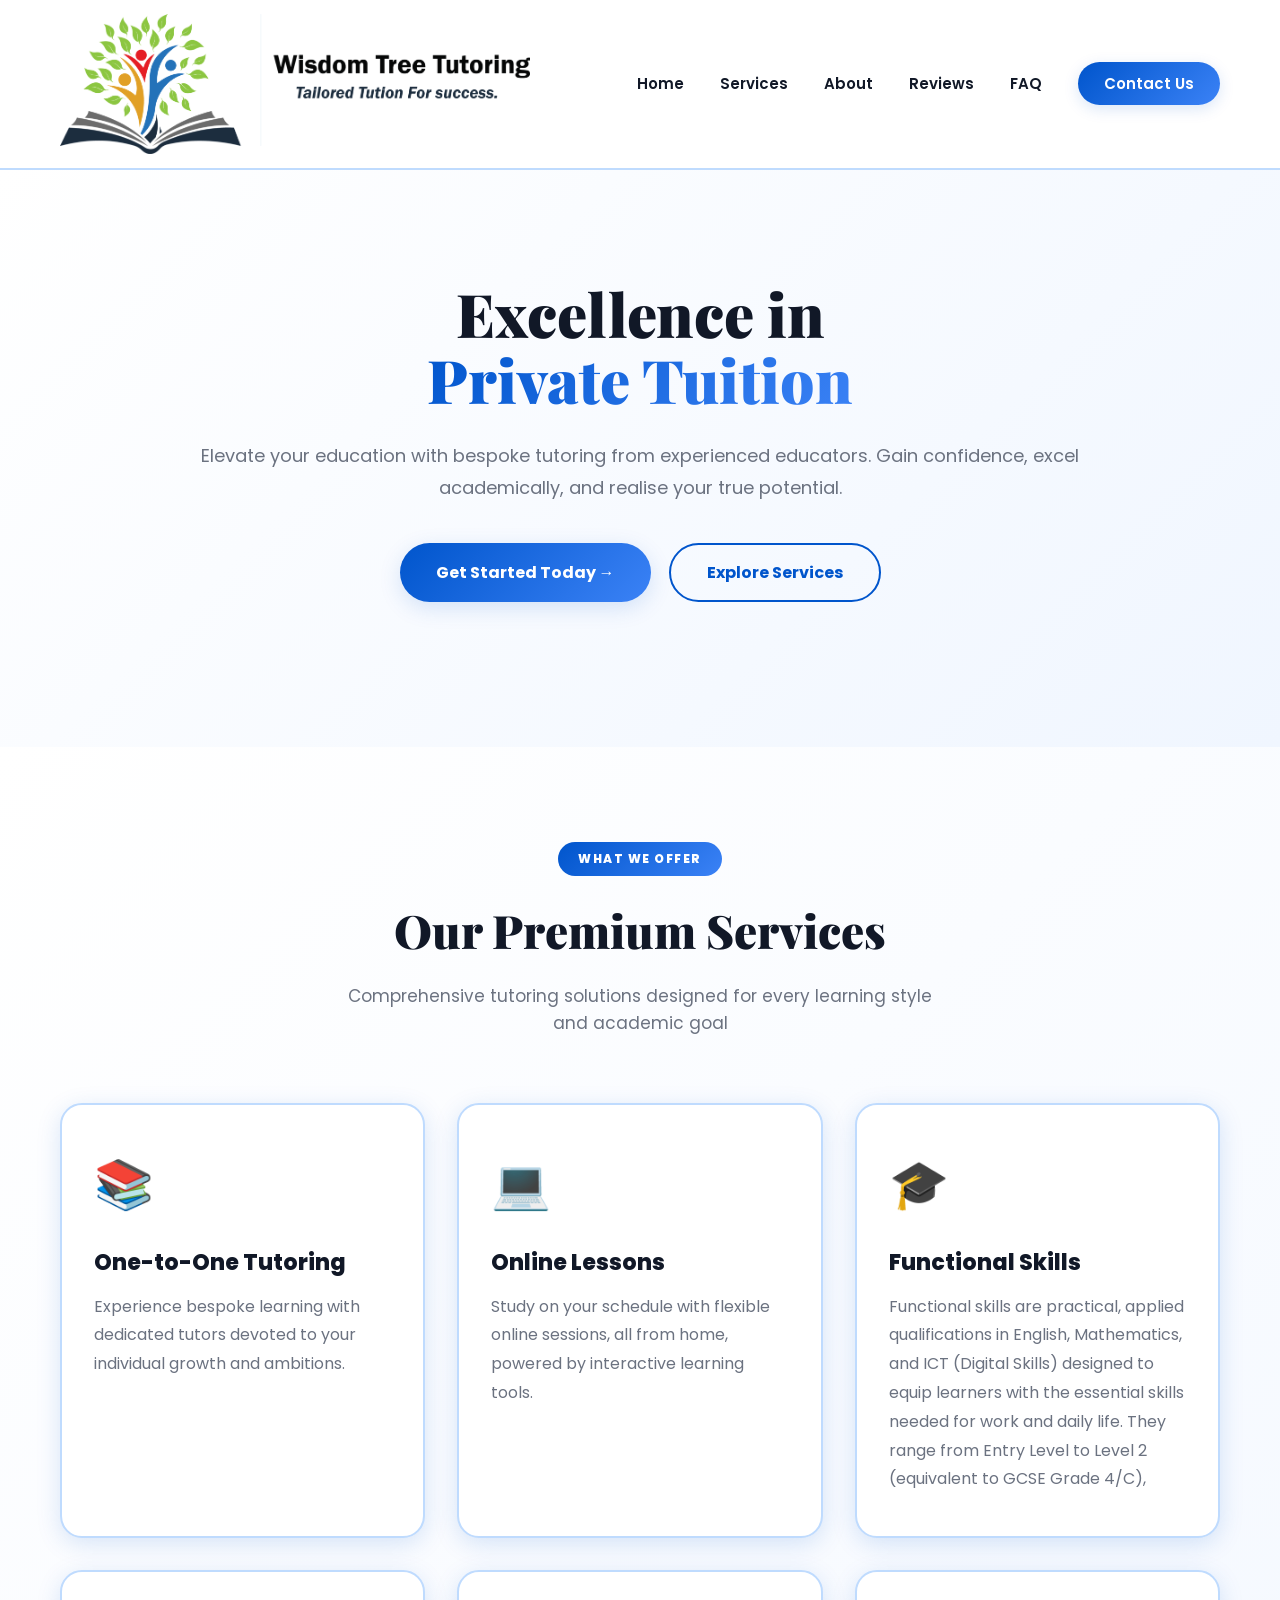
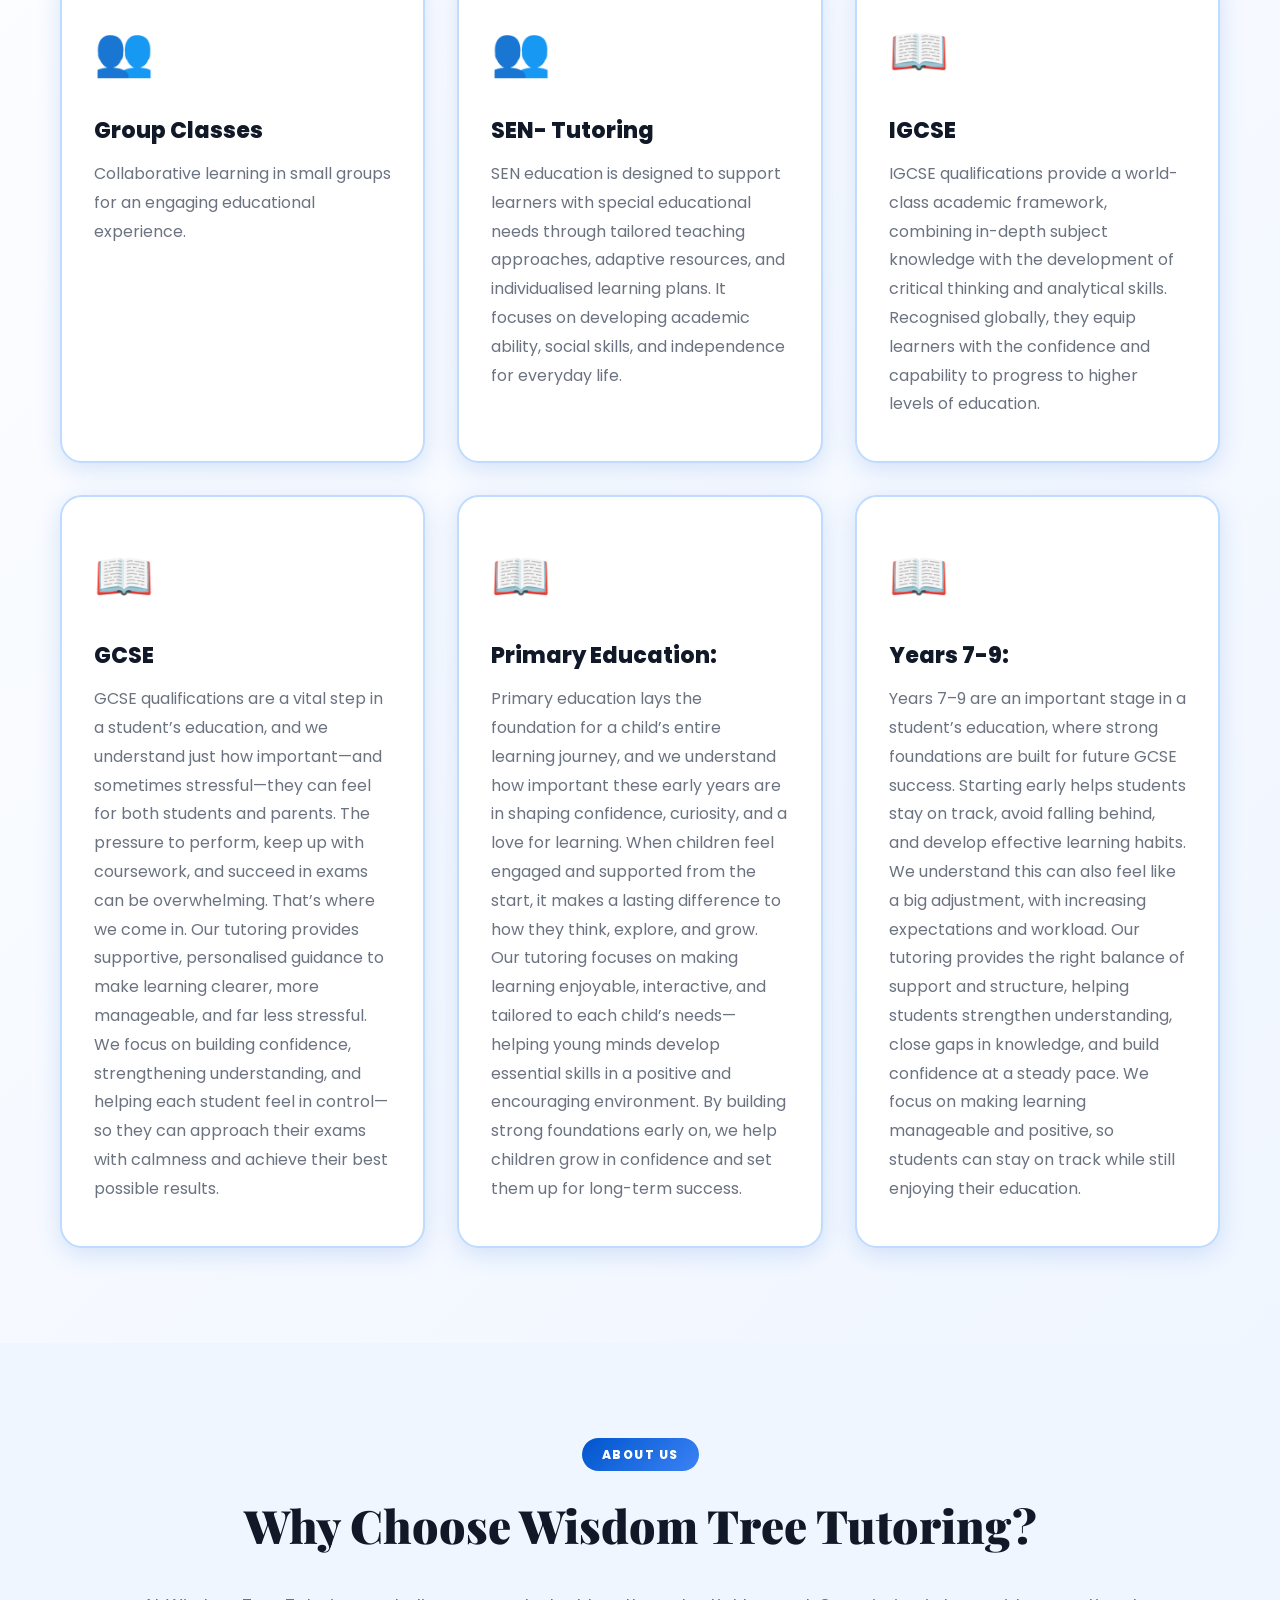
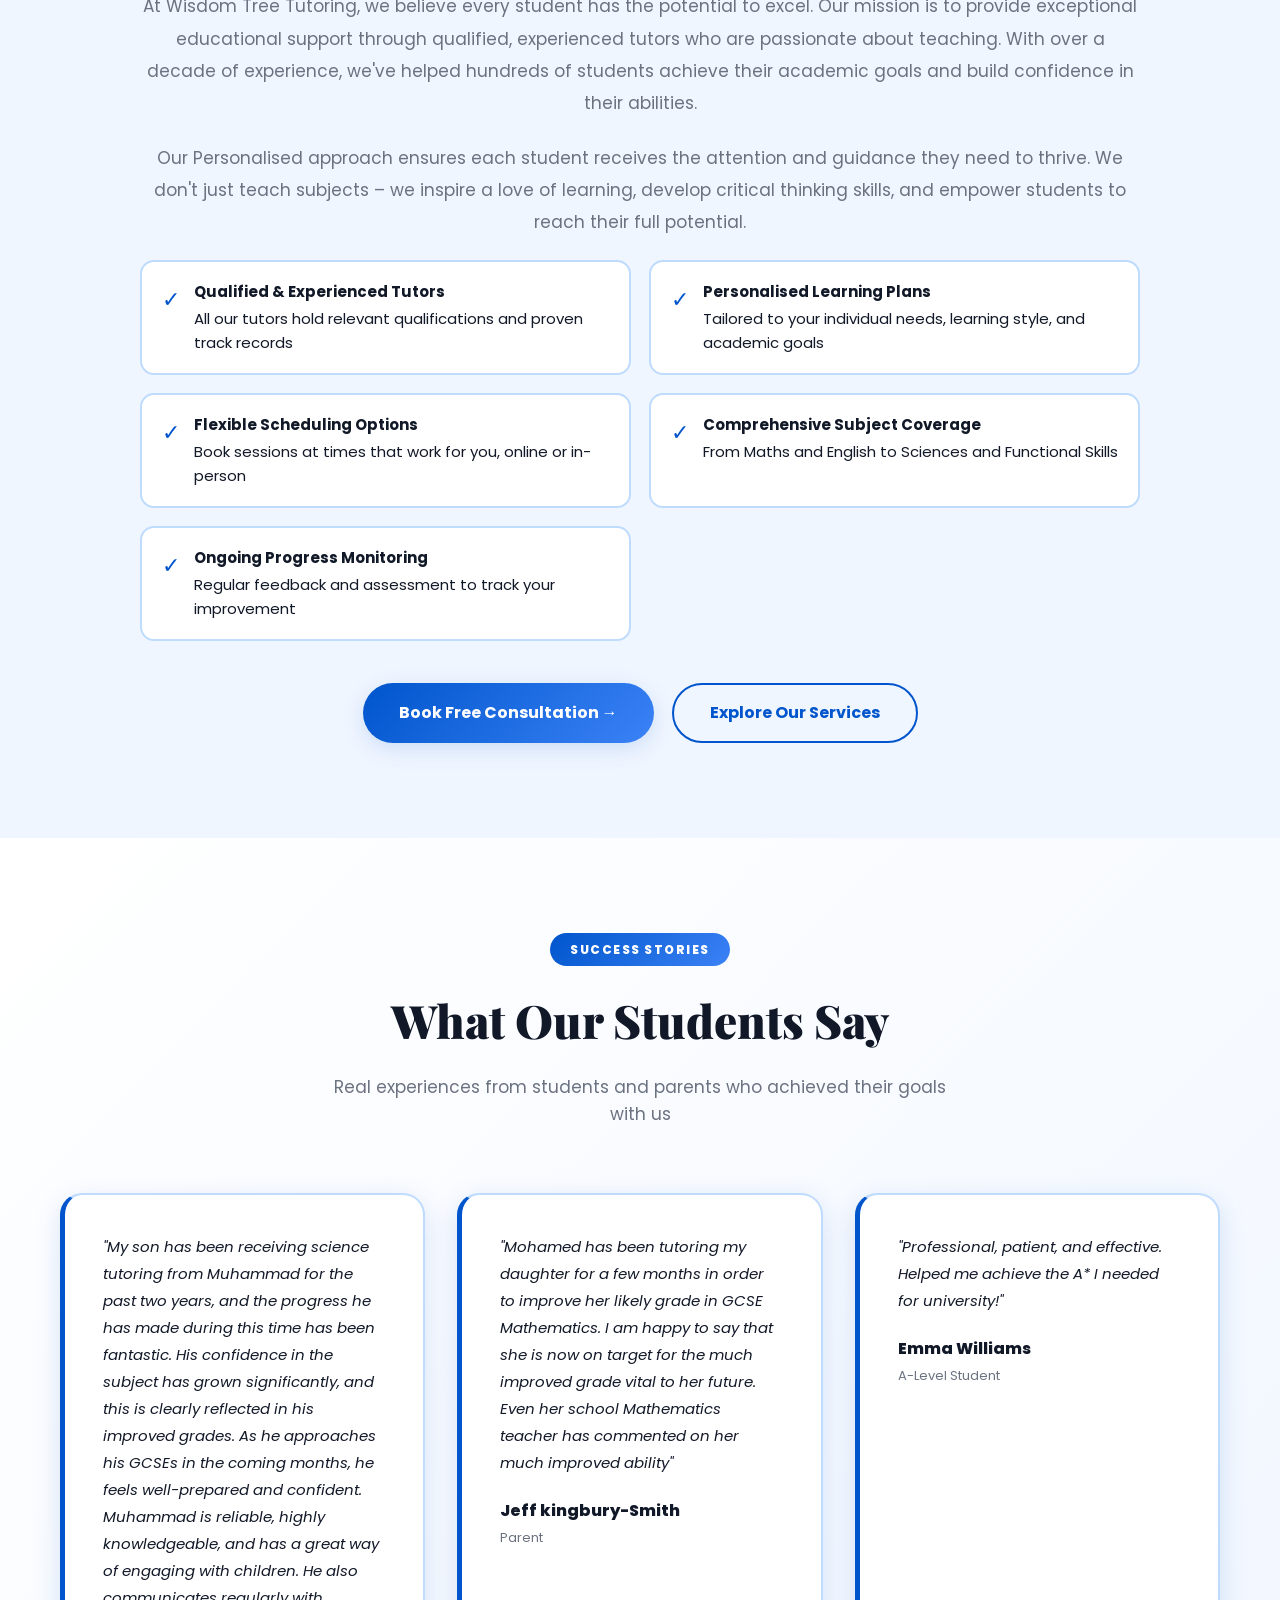
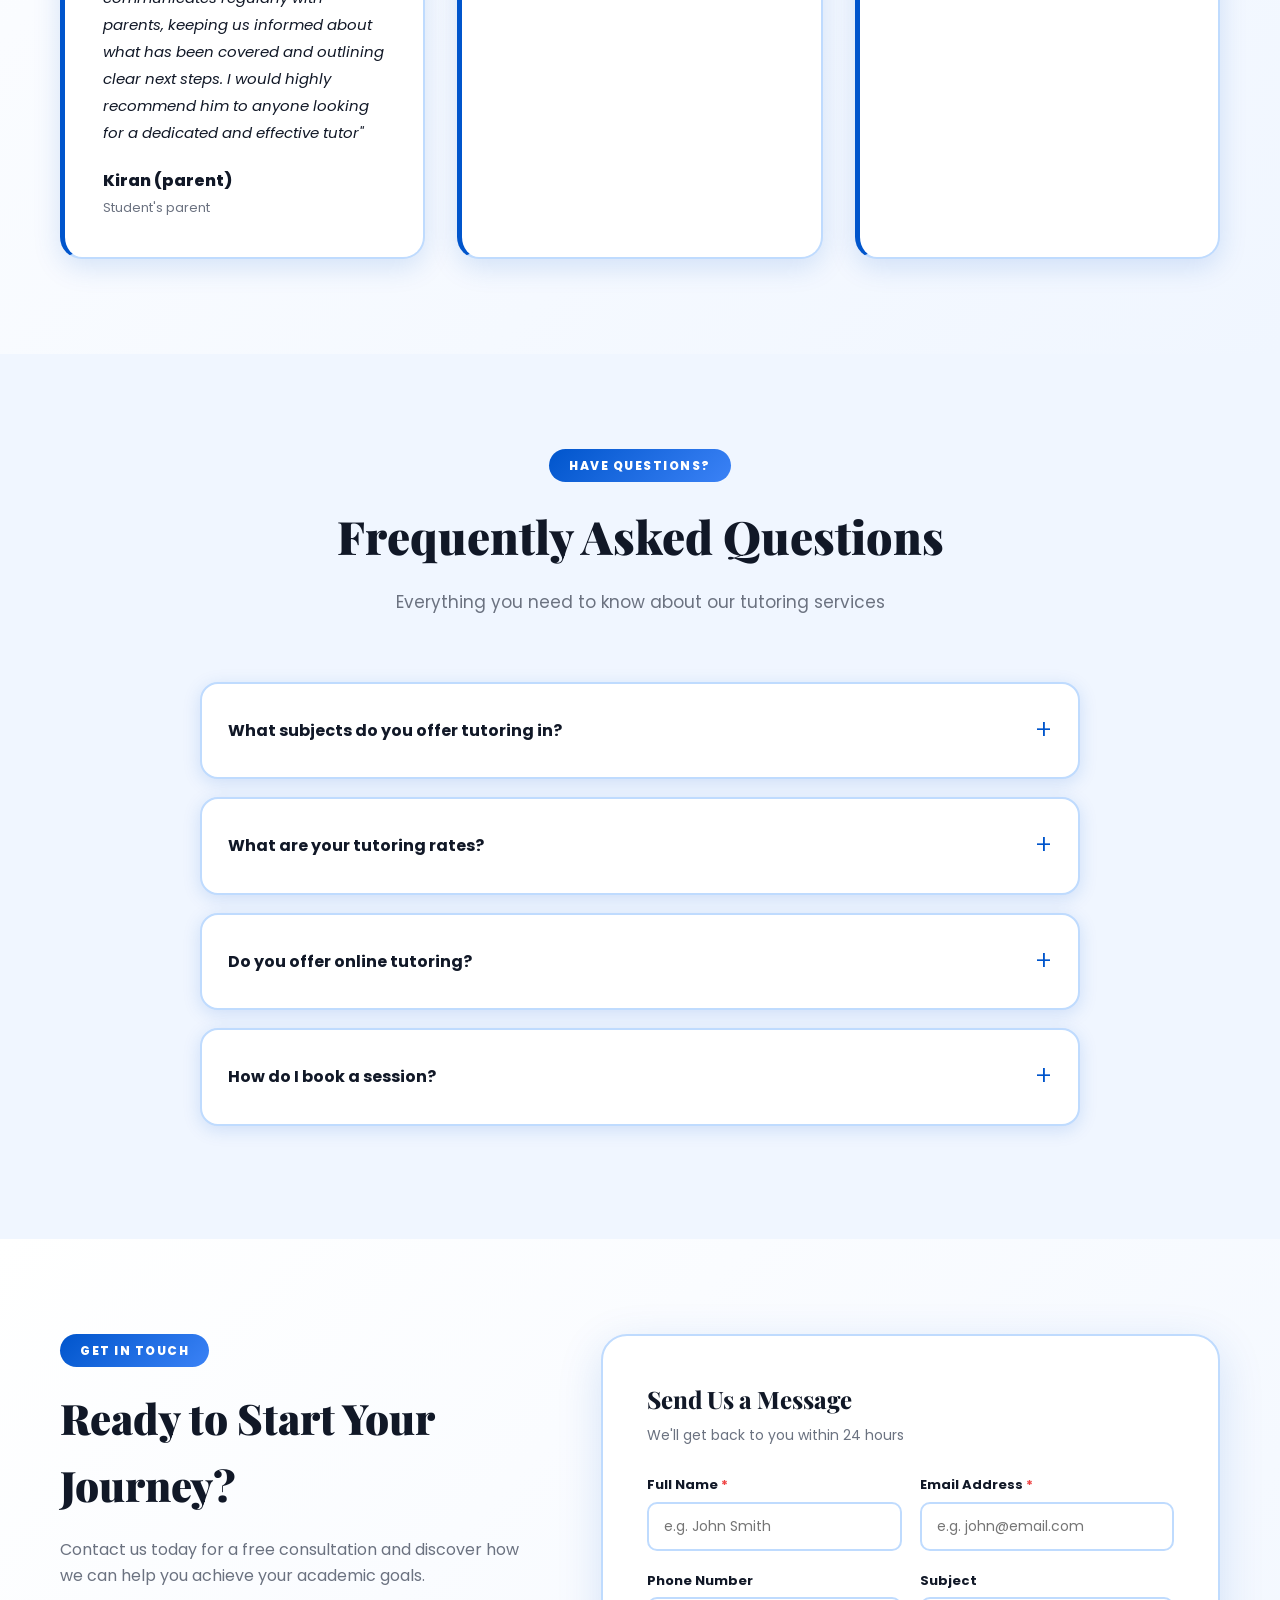
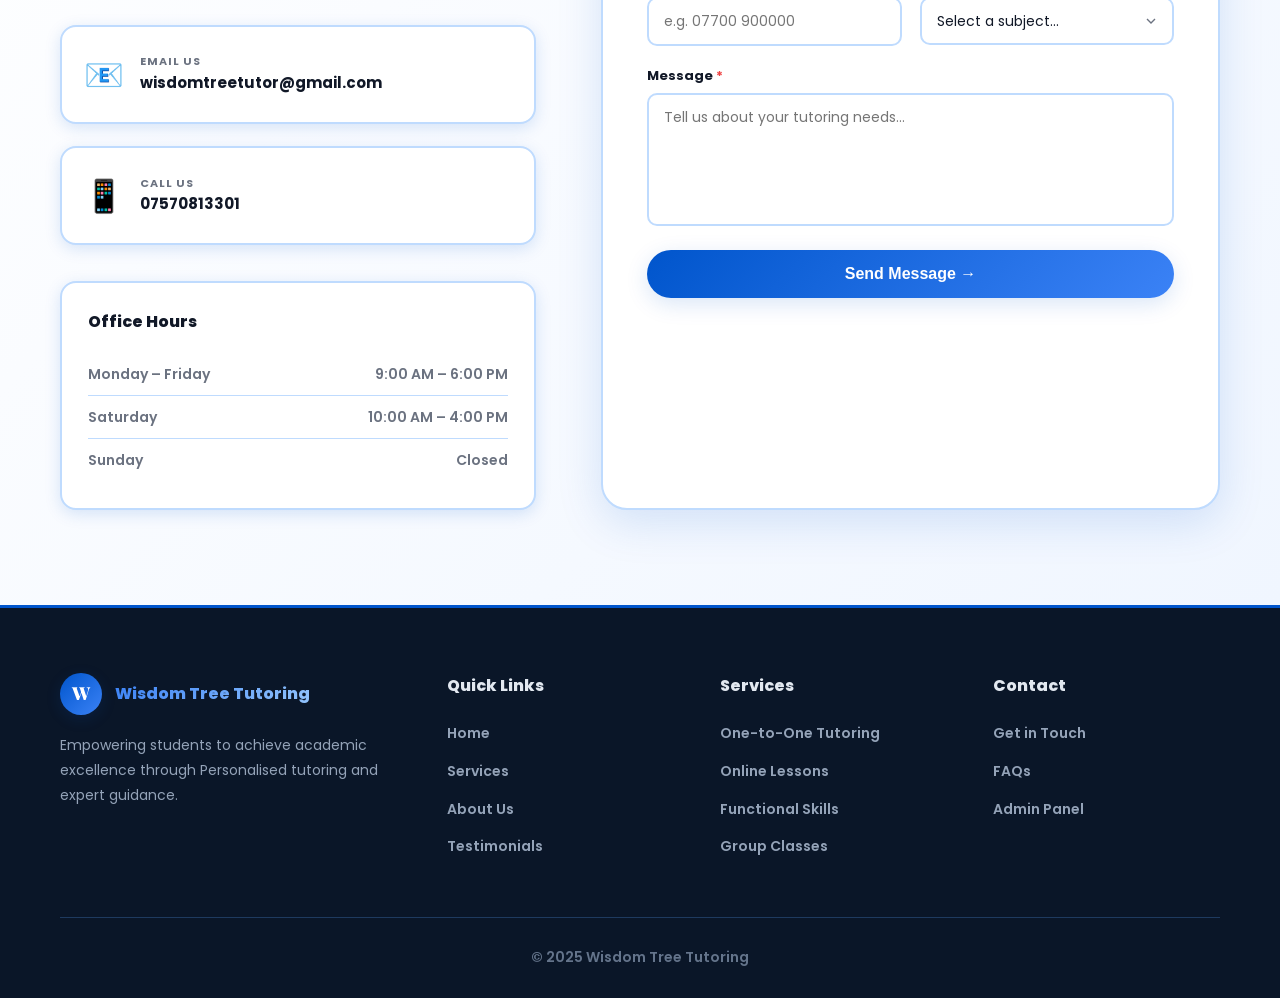
<file: index.html>
<!DOCTYPE html>
<html lang="en">
<head>
    <link rel="icon" type="image/png" href="logo.png">
    <meta charset="UTF-8">
    <meta name="viewport" content="width=device-width, initial-scale=1.0">
    <title>Wisdom Tree Tutoring - Excellence in Education</title>
    <link href="https://fonts.googleapis.com/css2?family=Poppins:wght@400;500;600;700;800;900&family=Playfair+Display:wght@700;800;900&display=swap" rel="stylesheet">
    <link rel="stylesheet" href="styles.css">
</head>
<body>

    <!-- Background Decoration -->
    <div class="bg-decoration">
        <div class="blue-circle circle-1"></div>
        <div class="blue-circle circle-2"></div>
        <div class="blue-circle circle-3"></div>
    </div>

    <!-- Navigation -->
    <nav class="navbar">
        <div class="container">
            <div class="nav-brand">
                <img src="logo.png" alt="Wisdom Tree Tutoring">
                <div class="brand-text">
                    <span class="brand-name" id="displayCompanyName"></span>
                                    </div>
            </div>
            <ul class="nav-menu">
                <li><a href="#home">Home</a></li>
                <li><a href="#services">Services</a></li>
                <li><a href="#about">About</a></li>
                <li><a href="#testimonials">Reviews</a></li>
                <li><a href="#faq">FAQ</a></li>
                <li><a href="#contact" class="nav-btn">Contact Us</a></li>
            </ul>
        </div>
    </nav>

    <!-- Hero Section -->
    <section class="hero" id="home">
        <div class="container">
            <div class="hero-content-center">
                <h1 id="heroTitle">Excellence in <br><span class="gradient-text">Private Tuition</span></h1>
                <p id="heroSubtitle">Elevate your education with bespoke tutoring from experienced educators. Gain confidence, excel academically, and realise your true potential.</p>
                <div class="hero-btns">
                    <a href="#contact" class="btn btn-primary" id="heroButton">Get Started Today →</a>
                    <a href="#services" class="btn btn-outline">Explore Services</a>
                </div>
                          </div>
        </div>
    </section>

    <!-- Services -->
    <section class="services" id="services">
        <div class="container">
            <div class="section-head">
                <span class="tag">WHAT WE OFFER</span>
                <h2>Our Premium Services</h2>
                <p>Comprehensive tutoring solutions designed for every learning style and academic goal</p>
            </div>
            <div class="services-grid" id="servicesGrid">
                <div class="service-card">
                    <div class="service-icon">📚</div>
                    <h3>One-to-One Tutoring</h3>
                    <p>Experience bespoke learning with dedicated tutors devoted to your individual growth and ambitions.</p>
                </div>
                <div class="service-card">
                    <div class="service-icon">💻</div>
                    <h3>Online Lessons</h3>
                    <p>Study on your schedule with flexible online sessions, all from home, powered by interactive learning tools.</p>
                </div>
                <div class="service-card">
                    <div class="service-icon">🎓</div>
                    <h3>Functional Skills</h3>
                    <p>Functional skills are practical, applied qualifications in English, Mathematics, and ICT (Digital Skills) designed to equip learners with the essential skills needed for work and daily life. They range from Entry Level to Level 2 (equivalent to GCSE Grade 4/C),</p>
                </div>
                <div class="service-card">
                    <div class="service-icon">👥</div>
                    <h3>Group Classes</h3>
                    <p>Collaborative learning in small groups for an engaging educational experience.</p>
                </div>
                <div class="service-card">
                    <div class="service-icon">👥</div>
                    <h3>SEN- Tutoring</h3>
                    <p>SEN education is designed to support learners with special educational needs through tailored teaching approaches, adaptive resources, and individualised learning plans. It focuses on developing academic ability, social skills, and independence for everyday life.</p>
                </div>
                <div class="service-card">
                    <div class="service-icon">📖</div>
                    <h3>IGCSE</h3>
                    <p>IGCSE qualifications provide a world-class academic framework, combining in-depth subject knowledge with the development of critical thinking and analytical skills. Recognised globally, they equip learners with the confidence and capability to progress to higher levels of education.</p>
                </div>
                 <div class="service-card">
                    <div class="service-icon">📖</div>
                    <h3>GCSE</h3>
                    <p>GCSE qualifications are a vital step in a student’s education, and we understand just how important—and sometimes stressful—they can feel for both students and parents. The pressure to perform, keep up with coursework, and succeed in exams can be overwhelming. That’s where we come in. Our tutoring provides supportive, personalised guidance to make learning clearer, more manageable, and far less stressful. We focus on building confidence, strengthening understanding, and helping each student feel in control—so they can approach their exams with calmness and achieve their best possible results.</p>
                </div>
                   <div class="service-card">
                    <div class="service-icon">📖</div>
                    <h3>Primary Education:</h3>
                    <p>Primary education lays the foundation for a child’s entire learning journey, and we understand how important these early years are in shaping confidence, curiosity, and a love for learning. When children feel engaged and supported from the start, it makes a lasting difference to how they think, explore, and grow. Our tutoring focuses on making learning enjoyable, interactive, and tailored to each child’s needs—helping young minds develop essential skills in a positive and encouraging environment. By building strong foundations early on, we help children grow in confidence and set them up for long-term success.</p>
                </div>
                <div class="service-card">
                    <div class="service-icon">📖</div>
                    <h3>Years 7-9:</h3>
                    <p>Years 7–9 are an important stage in a student’s education, where strong foundations are built for future GCSE success. Starting early helps students stay on track, avoid falling behind, and develop effective learning habits. We understand this can also feel like a big adjustment, with increasing expectations and workload. Our tutoring provides the right balance of support and structure, helping students strengthen understanding, close gaps in knowledge, and build confidence at a steady pace. We focus on making learning manageable and positive, so students can stay on track while still enjoying their education.</p>
                </div>
                            </div>
        </div>
    </section>

    <!-- About -->
    <section class="about" id="about">
        <div class="container">
            <div class="about-content-full">
                <span class="tag">ABOUT US</span>
                <h2 id="aboutTitle">Why Choose Wisdom Tree Tutoring?</h2>
                <p id="aboutContent">At Wisdom Tree Tutoring, we believe every student has the potential to excel. Our mission is to provide exceptional educational support through qualified, experienced tutors who are passionate about teaching. With over a decade of experience, we've helped hundreds of students achieve their academic goals and build confidence in their abilities.</p>
                <p class="about-extra">Our Personalised approach ensures each student receives the attention and guidance they need to thrive. We don't just teach subjects – we inspire a love of learning, develop critical thinking skills, and empower students to reach their full potential.</p>
                <div class="features-grid">
                    <div class="feat"><span>✓</span> <div><strong>Qualified &amp; Experienced Tutors</strong> All our tutors hold relevant qualifications and proven track records</div></div>
                    <div class="feat"><span>✓</span> <div><strong>Personalised Learning Plans</strong> Tailored to your individual needs, learning style, and academic goals</div></div>
                    <div class="feat"><span>✓</span> <div><strong>Flexible Scheduling Options</strong> Book sessions at times that work for you, online or in-person</div></div>
                   <!--<div class="feat"><span>✓</span> <div><strong>Proven Track Record</strong> 98% success rate with students achieving their target grades</div></div>-->
                    <div class="feat"><span>✓</span> <div><strong>Comprehensive Subject Coverage</strong> From Maths and English to Sciences and Functional Skills</div></div>
                    <div class="feat"><span>✓</span> <div><strong>Ongoing Progress Monitoring</strong> Regular feedback and assessment to track your improvement</div></div>
                </div>
                <div class="about-cta">
                    <a href="#contact" class="btn btn-primary">Book Free Consultation →</a>
                    <a href="#services" class="btn btn-outline">Explore Our Services</a>
                </div>
            </div>
        </div>
    </section>

    <!-- Testimonials -->
    <section class="testimonials" id="testimonials">
        <div class="container">
            <div class="section-head">
                <span class="tag">SUCCESS STORIES</span>
                <h2>What Our Students Say</h2>
                <p>Real experiences from students and parents who achieved their goals with us</p>
            </div>
            <div class="test-grid" id="testimonialsGrid">
                <div class="testimonial-card">
                    <div class="testimonial-text">"My son has been receiving science tutoring from Muhammad for the past two years, and the progress he has made during this time has been fantastic. His confidence in the subject has grown significantly, and this is clearly reflected in his improved grades. As he approaches his GCSEs in the coming months, he feels well-prepared and confident.

Muhammad is reliable, highly knowledgeable, and has a great way of engaging with children. He also communicates regularly with parents, keeping us informed about what has been covered and outlining clear next steps. I would highly recommend him to anyone looking for a dedicated and effective tutor"</div>
                    <div class="testimonial-author">Kiran (parent)</div>
                    <div class="testimonial-role">Student's parent</div>
                </div>
                <div class="testimonial-card">
                    <div class="testimonial-text">"Mohamed has been tutoring my daughter for a few
months in order to improve her likely grade in GCSE
Mathematics. I am happy to say that she is now on
target for the much improved grade vital to her
future. Even her school Mathematics teacher has
commented on her much improved ability"</div>
                    <div class="testimonial-author">Jeff kingbury-Smith</div>
                    <div class="testimonial-role">Parent</div>
                </div>
                <div class="testimonial-card">
                    <div class="testimonial-text">"Professional, patient, and effective. Helped me achieve the A* I needed for university!"</div>
                    <div class="testimonial-author">Emma Williams</div>
                    <div class="testimonial-role">A-Level Student</div>
                </div>
            </div>
        </div>
    </section>

    <!-- FAQ -->
    <section class="faq" id="faq">
        <div class="container">
            <div class="section-head">
                <span class="tag">HAVE QUESTIONS?</span>
                <h2>Frequently Asked Questions</h2>
                <p>Everything you need to know about our tutoring services</p>
            </div>
            <div class="faq-list">
                <div class="faq-item">
                    <div class="faq-q" onclick="toggleFAQ(this)"><span>What subjects do you offer tutoring in?</span><div class="icon">+</div></div>
                    <div class="faq-a"><p>We offer comprehensive tutoring across all major subjects including Maths, English, Science (Physics, Chemistry, Biology), and Functional Skills. We also provide support in other subjects upon request.</p></div>
                </div>
                <div class="faq-item">
                    <div class="faq-q" onclick="toggleFAQ(this)"><span>What are your tutoring rates?</span><div class="icon">+</div></div>
                    <div class="faq-a"><p>Our rates vary depending on the level of study, subject, and whether you choose one-to-one or group sessions. Please contact us for a Personalised quote tailored to your needs.</p></div>
                </div>
                <div class="faq-item">
                    <div class="faq-q" onclick="toggleFAQ(this)"><span>Do you offer online tutoring?</span><div class="icon">+</div></div>
                    <div class="faq-a"><p>Yes! We offer both in-person and online tutoring sessions. Our online lessons use interactive platforms that make learning engaging and effective from the comfort of your home.</p></div>
                </div>
                <div class="faq-item">
                    <div class="faq-q" onclick="toggleFAQ(this)"><span>How do I book a session?</span><div class="icon">+</div></div>
                    <div class="faq-a"><p>Simply fill out the contact form below or give us a call. We'll discuss your requirements, match you with the perfect tutor, and schedule your first session at a time that works for you.</p></div>
                </div>
            </div>
        </div>
    </section>

    <!-- Contact -->
    <section class="contact" id="contact">
        <div class="container">
            <div class="contact-grid">
                <div class="contact-info">
                    <span class="tag">GET IN TOUCH</span>
                    <h2>Ready to Start Your Journey?</h2>
                    <p>Contact us today for a free consultation and discover how we can help you achieve your academic goals.</p>
                    <div class="c-cards">
                        <div class="c-card">
                            <div class="c-icon">📧</div>
                            <div><small>Email Us</small><p id="displayEmail">wisdomtreetutor@gmail.com</p></div>
                        </div>
                        <div class="c-card">
                            <div class="c-icon">📱</div>
                            <div><small>Call Us</small><p id="displayPhone">07570813301</p></div>
                        </div>
                    </div>
                    <div class="hours">
                        <h4>Office Hours</h4>
                        <div class="h-list">
                            <div><span>Monday – Friday</span><span>9:00 AM – 6:00 PM</span></div>
                            <div><span>Saturday</span><span>10:00 AM – 4:00 PM</span></div>
                            <div><span>Sunday</span><span>Closed</span></div>
                        </div>
                    </div>
                </div>
                <div class="contact-form">
                    <h3 class="cf-title">Send Us a Message</h3>
                    <p class="cf-sub">We'll get back to you within 24 hours</p>
                    <form id="contactForm" class="cf" action="https://formspree.io/f/meepynka" method="POST" novalidate>
                        <input type="hidden" name="_next" value="false">
                        <div class="cf-row">
                            <div class="cf-group">
                                <label for="cf-name">Full Name <span>*</span></label>
                                <input type="text" id="cf-name" name="name" placeholder="e.g. John Smith" required>
                                <div class="cf-err" id="err-name">Please enter your name</div>
                            </div>
                            <div class="cf-group">
                                <label for="cf-email">Email Address <span>*</span></label>
                                <input type="email" id="cf-email" name="email" placeholder="e.g. john@email.com" required>
                                <div class="cf-err" id="err-email">Please enter a valid email</div>
                            </div>
                        </div>
                        <div class="cf-row">
                            <div class="cf-group">
                                <label for="cf-phone">Phone Number</label>
                                <input type="tel" id="cf-phone" name="phone" placeholder="e.g. 07700 900000">
                            </div>
                            <div class="cf-group">
                                <label for="cf-subject">Subject</label>
                                <select id="cf-subject" name="subject">
                                    <option value="">Select a subject...</option>
                                    <option>One-to-One Tutoring</option>
                                    <option>Online Lessons</option>
                                    <option>Functional Skills</option>
                                    <option>Group Classes</option>
                                    <option>SEN Tutoring</option>
                                    <option>IGCSE</option>
                                    <option>General Enquiry</option>
                                </select>
                            </div>
                        </div>
                        <div class="cf-group">
                            <label for="cf-message">Message <span>*</span></label>
                            <textarea id="cf-message" name="message" rows="5" placeholder="Tell us about your tutoring needs..." required></textarea>
                            <div class="cf-err" id="err-message">Please enter a message</div>
                        </div>
                        <button type="submit" class="btn btn-primary cf-submit" id="cfSubmitBtn">Send Message →</button>
                        <div class="cf-success" id="cfSuccess">✅ Message sent! We'll be in touch within 24 hours.</div>
                        <div class="cf-error-msg" id="cfErrorMsg">❌ Something went wrong. Please email us directly at wisdomtreetutor@gmail.com</div>
                    </form>
                </div>
            </div>
        </div>
    </section>

    <!-- Footer -->
    <footer class="footer">
        <div class="container">
            <div class="footer-grid">
                <div class="f-col">
                    <div class="f-logo">
                        <div class="logo-circle small">W</div>
                        <span id="footerCompanyName">Wisdom Tree Tutoring</span>
                    </div>
                    <p>Empowering students to achieve academic excellence through Personalised tutoring and expert guidance.</p>
                </div>
                <div class="f-col">
                    <h4>Quick Links</h4>
                    <ul>
                        <li><a href="#home">Home</a></li>
                        <li><a href="#services">Services</a></li>
                        <li><a href="#about">About Us</a></li>
                        <li><a href="#testimonials">Testimonials</a></li>
                    </ul>
                </div>
                <div class="f-col">
                    <h4>Services</h4>
                    <ul>
                        <li><a href="#services">One-to-One Tutoring</a></li>
                        <li><a href="#services">Online Lessons</a></li>
                        <li><a href="#services">Functional Skills</a></li>
                        <li><a href="#services">Group Classes</a></li>
                    </ul>
                </div>
                <div class="f-col">
                    <h4>Contact</h4>
                    <ul>
                        <li><a href="#contact">Get in Touch</a></li>
                        <li><a href="#faq">FAQs</a></li>
                        <li><a href="admin.html">Admin Panel</a></li>
                    </ul>
                </div>
            </div>
            <div class="footer-bottom">
                <p>&copy; 2025 <span id="footerCompanyName2">Wisdom Tree Tutoring</span>
                         </p>
            </div>
        </div>
    </footer>

    <script src="script.js"></script>
</body>
</html>
</file>
<file: styles.css>
/* ================================
   WISDOM TREE TUTORING
   Blue & White Theme
   ================================ */

:root {
    --primary:    #0055CC;
    --secondary:  #3B82F6;
    --accent:     #DBEAFE;
    --bg:         #FFFFFF;
    --bg-alt:     #F0F6FF;
    --text:       #111827;
    --text-light: #6B7280;
    --border:     #BFDBFE;
    --shadow:     rgba(0, 85, 204, 0.15);
    --white:      #FFFFFF;
}

/* ===== RESET ===== */
*, *::before, *::after { margin: 0; padding: 0; box-sizing: border-box; }
html { scroll-behavior: smooth; }

body {
    font-family: 'Poppins', -apple-system, BlinkMacSystemFont, sans-serif;
    color: var(--text);
    background: var(--bg);
    line-height: 1.6;
    overflow-x: hidden;
}

.container {
    max-width: 1200px;
    margin: 0 auto;
    padding: 0 20px;
}

/* ===== BACKGROUND DECORATION ===== */
.bg-decoration {
    position: fixed;
    inset: 0;
    z-index: -1;
    pointer-events: none;
    overflow: hidden;
}

.blue-circle {
    position: absolute;
    border-radius: 50%;
    background: radial-gradient(circle, var(--secondary) 0%, transparent 70%);
    opacity: 0.06;
    animation: float 25s ease-in-out infinite;
}
.circle-1 { width: 600px; height: 600px; top: -300px; right: -200px; }
.circle-2 { width: 400px; height: 400px; bottom: -200px; left: -100px; animation-delay: -8s; }
.circle-3 { width: 300px; height: 300px; top: 50%; left: 50%; animation-delay: -15s; }

@keyframes float {
    0%, 100% { transform: translate(0,0) rotate(0deg); }
    33%       { transform: translate(30px,-50px) rotate(120deg); }
    66%       { transform: translate(-20px,20px) rotate(240deg); }
}

/* ===== NAVIGATION ===== */
.navbar {
    position: static;
    top: 0;
    background: var(--white);
    border-bottom: 2px solid var(--border);
    padding: 14px 0;
    z-index: 9999;
    box-shadow: 0 4px 20px var(--shadow);
}

.navbar .container {
    display: flex;
    justify-content: space-between;
    align-items: center;
}

.nav-brand { display: flex; align-items: center; gap: 14px; }

.nav-brand > img { height: 140px; width: auto; object-fit: contain; }

.logo-circle {
    width: 52px;
    height: 52px;
    background: linear-gradient(135deg, var(--primary), var(--secondary));
    border-radius: 50%;
    display: flex;
    align-items: center;
    justify-content: center;
    font-weight: 900;
    font-size: 22px;
    font-family: 'Playfair Display', serif;
    color: var(--white);
    box-shadow: 0 4px 15px var(--shadow);
    flex-shrink: 0;
}

.logo-circle img { width: 100%; height: 100%; object-fit: contain; padding: 5px; }

.logo-circle.small { width: 42px; height: 42px; font-size: 18px; }

.brand-text { display: flex; flex-direction: column; }

.brand-name {
    font-weight: 800;
    font-size: 19px;
    background: linear-gradient(135deg, var(--primary), var(--secondary));
    -webkit-background-clip: text;
    -webkit-text-fill-color: transparent;
    background-clip: text;
}

.brand-tag {
    font-size: 10px;
    color: var(--text-light);
    font-weight: 700;
    letter-spacing: 1.5px;
}

.nav-menu { display: flex; list-style: none; gap: 36px; align-items: center; }

.nav-menu a {
    color: var(--text);
    text-decoration: none;
    font-weight: 600;
    font-size: 15px;
    transition: color 0.3s;
    position: relative;
}

.nav-menu a::after {
    content: '';
    position: absolute;
    bottom: -4px;
    left: 0;
    width: 0;
    height: 2px;
    background: var(--primary);
    transition: width 0.3s;
}

.nav-menu a:hover { color: var(--primary); }
.nav-menu a:hover::after { width: 100%; }

.nav-btn {
    background: linear-gradient(135deg, var(--primary), var(--secondary));
    color: var(--white) !important;
    padding: 11px 26px;
    border-radius: 30px;
    font-weight: 700;
    box-shadow: 0 4px 15px var(--shadow);
}

.nav-btn:hover { transform: translateY(-2px); box-shadow: 0 8px 25px var(--shadow); }
.nav-btn::after { display: none !important; }

/* ===== BUTTONS ===== */
.btn {
    display: inline-flex;
    align-items: center;
    gap: 8px;
    padding: 15px 36px;
    border-radius: 35px;
    font-weight: 700;
    font-size: 16px;
    text-decoration: none;
    transition: all 0.3s;
    cursor: pointer;
    border: none;
}

.btn-primary {
    background: linear-gradient(135deg, var(--primary), var(--secondary));
    color: var(--white);
    box-shadow: 0 6px 22px var(--shadow);
}

.btn-primary:hover { transform: translateY(-3px); box-shadow: 0 10px 30px var(--shadow); }

.btn-outline {
    background: transparent;
    color: var(--primary);
    border: 2px solid var(--primary);
}

.btn-outline:hover { background: var(--primary); color: var(--white); }

/* ===== HERO ===== */
.hero {
    padding: 110px 0 90px;
    background: linear-gradient(135deg, var(--bg) 0%, var(--bg-alt) 100%);
    text-align: center;
}

.hero-content-center { max-width: 880px; margin: 0 auto; }

.hero h1 {
    font-size: 60px;
    font-weight: 900;
    line-height: 1.1;
    margin-bottom: 28px;
    color: var(--text);
    font-family: 'Playfair Display', serif;
}

.gradient-text {
    background: linear-gradient(135deg, var(--primary), var(--secondary));
    -webkit-background-clip: text;
    -webkit-text-fill-color: transparent;
    background-clip: text;
}

.hero p {
    font-size: 18px;
    color: var(--text-light);
    line-height: 1.8;
    margin-bottom: 38px;
}

.hero-btns {
    display: flex;
    gap: 18px;
    margin-bottom: 55px;
    justify-content: center;
    flex-wrap: wrap;
}

.hero-stats { display: flex; gap: 50px; justify-content: center; flex-wrap: wrap; }

.stat { display: flex; flex-direction: column; }

.stat .num {
    font-size: 40px;
    font-weight: 900;
    background: linear-gradient(135deg, var(--primary), var(--secondary));
    -webkit-background-clip: text;
    -webkit-text-fill-color: transparent;
    background-clip: text;
    line-height: 1;
}

.stat .label { font-size: 14px; color: var(--text-light); font-weight: 600; margin-top: 5px; }

/* ===== SHARED SECTION STYLES ===== */
.services, .about, .testimonials, .faq, .contact { padding: 95px 0; }

.section-head { text-align: center; margin-bottom: 65px; }

.tag {
    display: inline-block;
    background: linear-gradient(135deg, var(--primary), var(--secondary));
    color: var(--white);
    padding: 7px 20px;
    border-radius: 25px;
    font-size: 12px;
    font-weight: 800;
    margin-bottom: 18px;
    letter-spacing: 1.5px;
}

.section-head h2 {
    font-size: 46px;
    font-weight: 900;
    color: var(--text);
    margin-bottom: 16px;
    font-family: 'Playfair Display', serif;
}

.section-head p { font-size: 17px; color: var(--text-light); max-width: 620px; margin: 0 auto; }

/* ===== SERVICES ===== */
.services { background: linear-gradient(135deg, var(--bg) 0%, var(--bg-alt) 100%); }

.services-grid {
    display: grid;
    grid-template-columns: repeat(auto-fit, minmax(300px, 1fr));
    gap: 32px;
}

.service-card {
    background: var(--white);
    padding: 42px 32px;
    border-radius: 22px;
    border: 2px solid var(--border);
    transition: all 0.35s;
    box-shadow: 0 6px 25px var(--shadow);
}

.service-card:hover {
    transform: translateY(-10px);
    box-shadow: 0 18px 50px var(--shadow);
    border-color: var(--secondary);
}

.service-icon { font-size: 48px; margin-bottom: 22px; }
.service-card h3 { font-size: 22px; font-weight: 800; margin-bottom: 12px; color: var(--text); }
.service-card p { color: var(--text-light); line-height: 1.8; }

/* ===== ABOUT ===== */
.about { background: var(--bg-alt); }

.about-content-full { max-width: 1000px; margin: 0 auto; text-align: center; }

.about-content-full h2 {
    font-size: 46px;
    font-weight: 900;
    margin-bottom: 28px;
    color: var(--text);
    font-family: 'Playfair Display', serif;
}

.about-content-full p {
    color: var(--text-light);
    line-height: 1.9;
    margin-bottom: 22px;
    font-size: 17px;
}

.about-extra { font-size: 16px; margin-bottom: 42px; }

.features-grid {
    display: grid;
    grid-template-columns: repeat(auto-fit, minmax(440px, 1fr));
    gap: 18px;
    margin-bottom: 42px;
    text-align: left;
}

.feat {
    display: flex;
    align-items: flex-start;
    gap: 14px;
    font-size: 15px;
    color: var(--text);
    padding: 18px 20px;
    background: var(--white);
    border-radius: 14px;
    border: 2px solid var(--border);
    transition: all 0.3s;
}

.feat:hover { border-color: var(--primary); box-shadow: 0 6px 20px var(--shadow); transform: translateY(-2px); }
.feat span { color: var(--primary); font-size: 22px; flex-shrink: 0; margin-top: 2px; }
.feat strong { color: var(--text); display: block; margin-bottom: 3px; }

.about-cta { display: flex; gap: 18px; justify-content: center; flex-wrap: wrap; }

/* ===== TESTIMONIALS ===== */
.testimonials { background: linear-gradient(135deg, var(--bg) 0%, var(--bg-alt) 100%); }

.test-grid {
    display: grid;
    grid-template-columns: repeat(auto-fit, minmax(320px, 1fr));
    gap: 32px;
}

.testimonial-card {
    background: var(--white);
    padding: 38px;
    border-radius: 22px;
    border: 2px solid var(--border);
    border-left: 5px solid var(--primary);
    transition: all 0.35s;
    box-shadow: 0 8px 28px var(--shadow);
}

.testimonial-card:hover { transform: translateY(-7px); box-shadow: 0 18px 50px var(--shadow); }

.testimonial-text { font-style: italic; color: var(--text); margin-bottom: 22px; line-height: 1.8; font-size: 15px; }
.testimonial-author { font-weight: 800; color: var(--text); margin-bottom: 4px; }
.testimonial-role { font-size: 13px; color: var(--text-light); }

/* ===== FAQ ===== */
.faq { background: var(--bg-alt); }

.faq-list { max-width: 880px; margin: 0 auto; }

.faq-item {
    background: var(--white);
    border-radius: 18px;
    border: 2px solid var(--border);
    overflow: hidden;
    margin-bottom: 18px;
    box-shadow: 0 4px 18px var(--shadow);
}

.faq-q {
    padding: 26px;
    display: flex;
    justify-content: space-between;
    align-items: center;
    cursor: pointer;
    font-weight: 700;
    color: var(--text);
    transition: background 0.3s;
}

.faq-q:hover { background: var(--accent); }

.faq-q .icon {
    font-size: 26px;
    color: var(--primary);
    font-weight: 300;
    transition: transform 0.3s;
    flex-shrink: 0;
}

.faq-q.active .icon { transform: rotate(45deg); }

.faq-a { max-height: 0; overflow: hidden; transition: max-height 0.4s ease; padding: 0 26px; }
.faq-a.active { max-height: 300px; padding: 0 26px 26px; }
.faq-a p { color: var(--text-light); line-height: 1.8; }

/* ===== CONTACT ===== */
.contact { background: linear-gradient(135deg, var(--bg) 0%, var(--bg-alt) 100%); }

.contact-grid { display: grid; grid-template-columns: 1fr 1.3fr; gap: 65px; }

.contact-info h2 {
    font-size: 42px;
    font-weight: 900;
    margin-bottom: 18px;
    color: var(--text);
    font-family: 'Playfair Display', serif;
}

.contact-info > p { color: var(--text-light); margin-bottom: 36px; font-size: 16px; }

.c-cards { display: flex; flex-direction: column; gap: 22px; margin-bottom: 36px; }

.c-card {
    background: var(--white);
    padding: 22px;
    border-radius: 16px;
    border: 2px solid var(--border);
    display: flex;
    gap: 16px;
    align-items: center;
    transition: all 0.3s;
    box-shadow: 0 4px 16px var(--shadow);
}

.c-card:hover { transform: translateX(6px); box-shadow: 0 8px 28px var(--shadow); border-color: var(--secondary); }
.c-icon { font-size: 32px; }
.c-card small { display: block; font-size: 11px; color: var(--text-light); font-weight: 700; text-transform: uppercase; letter-spacing: 1px; }
.c-card p { font-weight: 700; color: var(--text); margin: 0; font-size: 15px; }

.hours {
    background: var(--white);
    padding: 26px;
    border-radius: 16px;
    border: 2px solid var(--border);
    box-shadow: 0 4px 16px var(--shadow);
}

.hours h4 { margin-bottom: 18px; color: var(--text); font-weight: 800; }

.h-list div {
    display: flex;
    justify-content: space-between;
    padding: 10px 0;
    border-bottom: 1px solid var(--border);
    font-size: 14px;
    font-weight: 600;
    color: var(--text-light);
}

.h-list div:last-child { border: none; }

.contact-form {
    background: var(--white);
    padding: 44px;
    border-radius: 26px;
    box-shadow: 0 12px 45px var(--shadow);
    border: 2px solid var(--border);
}

.form-embed { width: 100%; min-height: 600px; border: none; border-radius: 12px; }

/* ===== FOOTER ===== */
.footer {
    padding: 65px 0 30px;
    background: #0A1628;
    border-top: 3px solid var(--primary);
}

.footer-grid {
    display: grid;
    grid-template-columns: 1.5fr 1fr 1fr 1fr;
    gap: 46px;
    margin-bottom: 46px;
}

.f-logo { display: flex; align-items: center; gap: 13px; margin-bottom: 18px; }

.f-logo span {
    font-weight: 800;
    font-size: 16px;
    background: linear-gradient(135deg, var(--secondary), #93C5FD);
    -webkit-background-clip: text;
    -webkit-text-fill-color: transparent;
    background-clip: text;
}

.f-col p, .f-col ul a { color: #94A3B8; }
.f-col p { line-height: 1.8; font-size: 14px; }
.f-col h4 { margin-bottom: 22px; font-size: 16px; font-weight: 800; color: #E2E8F0; }
.f-col ul { list-style: none; }
.f-col ul li { margin-bottom: 12px; }
.f-col ul a { text-decoration: none; font-size: 14px; font-weight: 600; transition: color 0.3s; }
.f-col ul a:hover { color: var(--secondary); }

.footer-bottom {
    padding-top: 28px;
    text-align: center;
    font-size: 14px;
    font-weight: 600;
    color: #64748B;
    border-top: 1px solid #1E3A5F;
}

/* ===== RESPONSIVE ===== */
@media (max-width: 900px) {
    .contact-grid { grid-template-columns: 1fr; }
    .footer-grid  { grid-template-columns: 1fr 1fr; }
}

@media (max-width: 768px) {
    .hero h1 { font-size: 38px; }
    .section-head h2 { font-size: 34px; }
    .nav-menu { display: none; }
    .services-grid, .test-grid { grid-template-columns: 1fr; }
    .hero-stats { gap: 28px; }
    .stat .num { font-size: 32px; }
    .about-content-full h2 { font-size: 34px; }
    .features-grid { grid-template-columns: 1fr; }
    .about-cta, .hero-btns { flex-direction: column; align-items: center; }
    .footer-grid { grid-template-columns: 1fr; }
    .contact-form { padding: 28px 20px; }
}

/* ===== CONTACT FORM ===== */
.cf-title { font-size: 24px; font-weight: 800; color: var(--text); margin-bottom: 6px; font-family: 'Playfair Display', serif; }
.cf-sub { color: var(--text-light); font-size: 14px; margin-bottom: 28px; }
.cf { display: flex; flex-direction: column; gap: 20px; }
.cf-row { display: grid; grid-template-columns: 1fr 1fr; gap: 18px; }
.cf-group { display: flex; flex-direction: column; gap: 6px; }
.cf-group label { font-size: 13px; font-weight: 700; color: var(--text); }
.cf-group label span { color: #EF4444; }
.cf-group input,
.cf-group select,
.cf-group textarea {
    width: 100%; padding: 12px 15px; border: 2px solid var(--border);
    border-radius: 10px; font-family: 'Poppins', sans-serif; font-size: 14px;
    color: var(--text); background: var(--bg); outline: none; resize: none;
    transition: border-color 0.25s, box-shadow 0.25s;
}
.cf-group input:focus, .cf-group select:focus, .cf-group textarea:focus {
    border-color: var(--primary); box-shadow: 0 0 0 3px rgba(0,85,204,0.1);
}
.cf-group input.invalid, .cf-group textarea.invalid {
    border-color: #EF4444; box-shadow: 0 0 0 3px rgba(239,68,68,0.1);
}
.cf-group select { cursor: pointer; appearance: none; background-image: url("data:image/svg+xml,%3Csvg xmlns='http://www.w3.org/2000/svg' width='16' height='16' viewBox='0 0 24 24' fill='none' stroke='%236B7280' stroke-width='2'%3E%3Cpath d='M6 9l6 6 6-6'/%3E%3C/svg%3E"); background-repeat: no-repeat; background-position: right 13px center; padding-right: 38px; }
.cf-err { font-size: 11px; color: #EF4444; font-weight: 600; display: none; }
.cf-err.show { display: block; }
.cf-submit { width: 100%; justify-content: center; font-size: 16px; padding: 15px; margin-top: 4px; }
.cf-submit:disabled { opacity: 0.65; cursor: not-allowed; transform: none !important; }
.cf-success, .cf-error-msg { display: none; padding: 14px 18px; border-radius: 10px; font-weight: 600; font-size: 14px; text-align: center; }
.cf-success { background: #DCFCE7; color: #166534; border: 2px solid #86EFAC; }
.cf-error-msg { background: #FEE2E2; color: #991B1B; border: 2px solid #FCA5A5; }
.cf-success.show, .cf-error-msg.show { display: block; }
@media (max-width: 600px) { .cf-row { grid-template-columns: 1fr; } }
</file>
